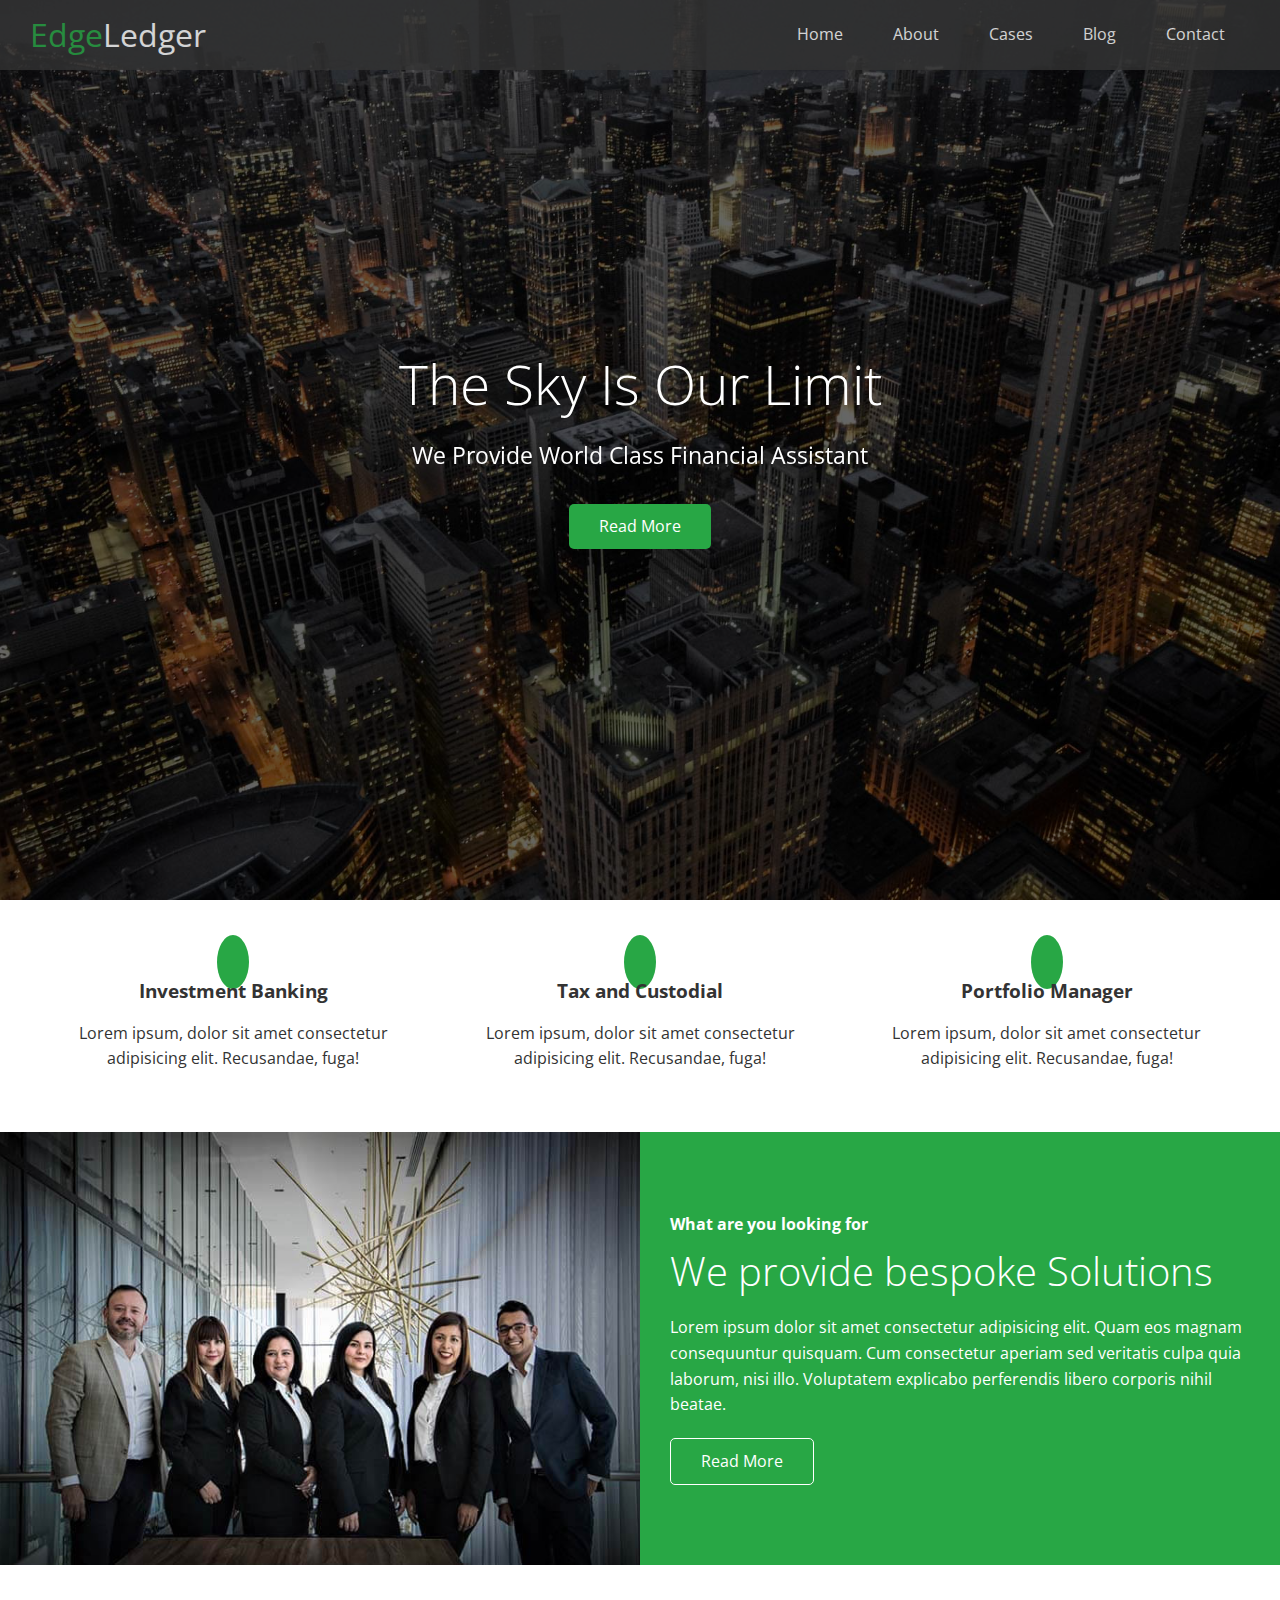
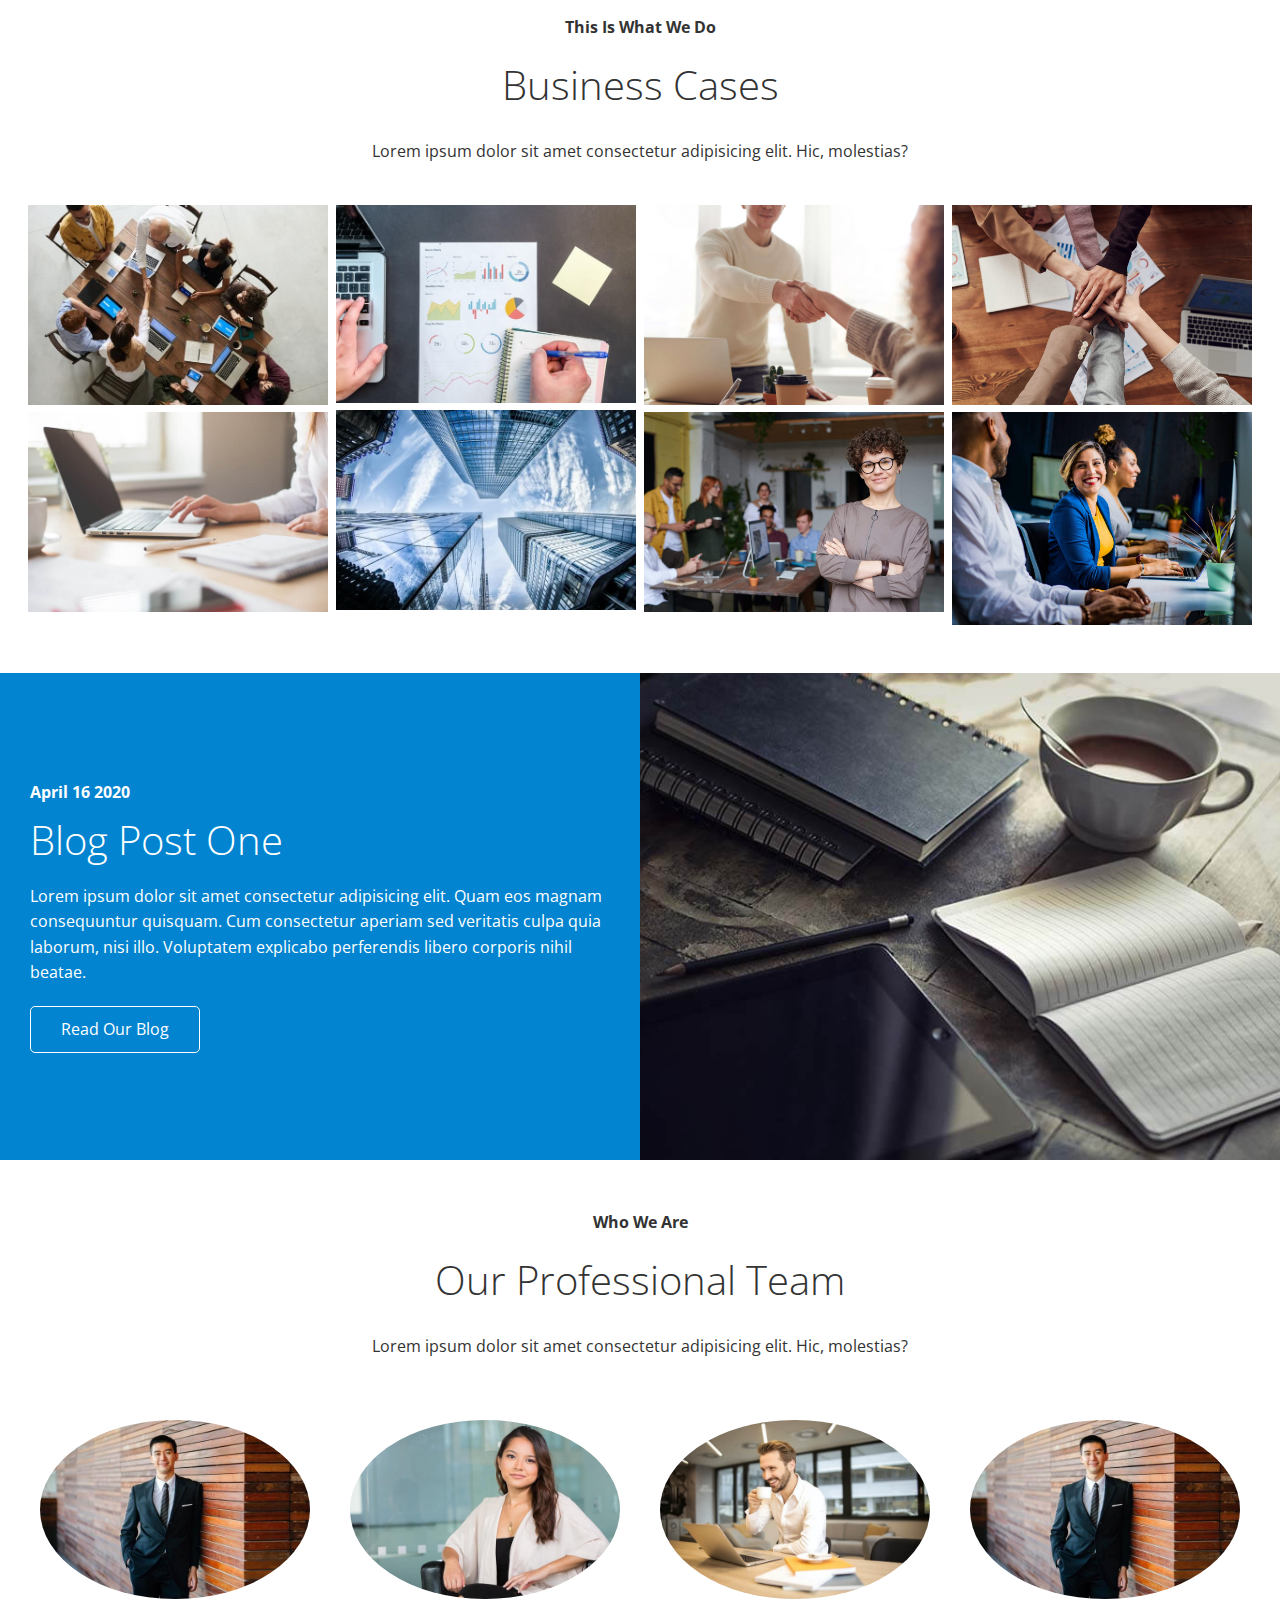
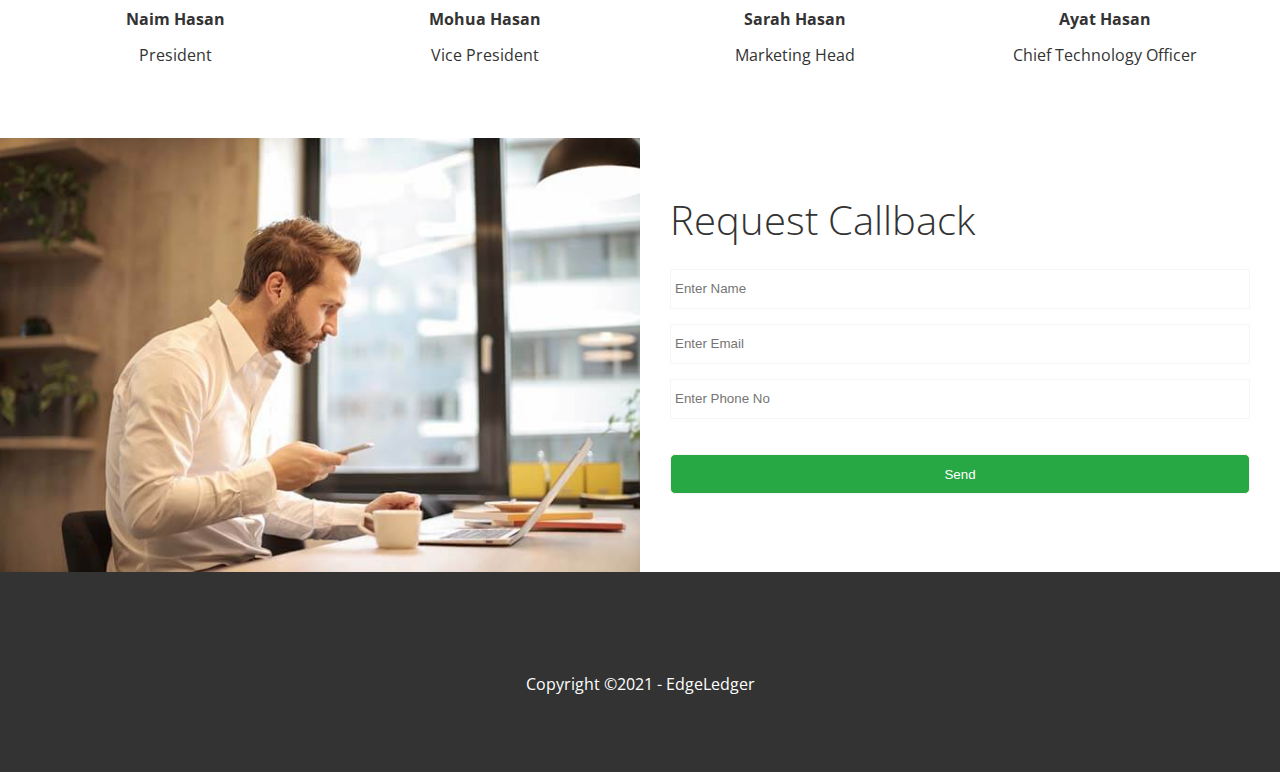
<file: EDGELEDGER APP/index.html>
<!DOCTYPE html>
<html lang="en">
  <head>
    <meta charset="UTF-8" />
    <meta http-equiv="X-UA-Compatible" content="IE=edge" />
    <meta name="viewport" content="width=device-width, initial-scale=1.0" />
    <link
      rel="stylesheet"
      href="https://cdnjs.cloudflare.com/ajax/libs/font-awesome/5.15.3/css/all.min.css"
      integrity="sha512-iBBXm8fW90+nuLcSKlbmrPcLa0OT92xO1BIsZ+ywDWZCvqsWgccV3gFoRBv0z+8dLJgyAHIhR35VZc2oM/gI1w=="
      crossorigin="anonymous"
      referrerpolicy="no-referrer"
    />
    <link rel="stylesheet" href="css/utilities.css" />
    <link rel="stylesheet" href="css/style.css" />
    <script src="script.js"></script>
    <title>Welcome to EdgeLedger</title>
  </head>
  <body id="home">
    <header class="hero">
      <div id="navbar" class="navbar">
        <h1 class="logo">
          <span class="text-primary"><i class="fas fa-book-open"></i>Edge</span
          >Ledger
        </h1>
        <nav>
          <ul>
            <li><a href="#home">Home</a></li>
            <li><a href="#about">About</a></li>
            <li><a href="#cases">Cases</a></li>
            <li><a href="#blog">Blog</a></li>
            <li><a href="#contact">Contact</a></li>
          </ul>
        </nav>
      </div>
      <div class="content">
        <h1>The Sky Is Our Limit</h1>
        <p>We Provide World Class Financial Assistant</p>
        <a class="btn" href="#about"
          ><i class="fas fa-chevron-right"></i>Read More</a
        >
      </div>
    </header>

    <main>
      <!--About: Icons-->
      <section id="about" class="icons bg-light">
        <div class="flex-items">
          <div>
            <i class="fas fa-university fa-2x"></i>
            <div>
              <h3>Investment Banking</h3>
              <p>
                Lorem ipsum, dolor sit amet consectetur adipisicing elit.
                Recusandae, fuga!
              </p>
            </div>
          </div>

          <div>
            <i class="fas fa-pencil-alt fa-2x"></i>
            <div>
              <h3>Tax and Custodial</h3>
              <p>
                Lorem ipsum, dolor sit amet consectetur adipisicing elit.
                Recusandae, fuga!
              </p>
            </div>
          </div>

          <div>
            <i class="fas fa-book-reader fa-2x"></i>
            <div>
              <h3>Portfolio Manager</h3>
              <p>
                Lorem ipsum, dolor sit amet consectetur adipisicing elit.
                Recusandae, fuga!
              </p>
            </div>
          </div>
        </div>
      </section>

      <!--About: Solutions-->

      <section class="solutions flex-columns">
        <div class="row">
          <div class="column">
            <div class="column-1">
              <img src="img/home/people.jpg" alt="" />
            </div>
          </div>
          <div class="column">
            <div class="column-2 bg-primary">
              <h4>What are you looking for</h4>
              <h2>We provide bespoke Solutions</h2>
              <p>
                Lorem ipsum dolor sit amet consectetur adipisicing elit. Quam
                eos magnam consequuntur quisquam. Cum consectetur aperiam sed
                veritatis culpa quia laborum, nisi illo. Voluptatem explicabo
                perferendis libero corporis nihil beatae.
              </p>
              <a class="btn btn-outline" href="#">
                <i class="fas fa-chevron-right"></i>
                Read More
              </a>
            </div>
          </div>
        </div>
      </section>

      <!--Cases-->

      <section id="cases" class="cases flex-grid section-padding">
        <div class="section-header">
          <h4>This Is What We Do</h4>
          <h2>Business Cases</h2>
          <p>
            Lorem ipsum dolor sit amet consectetur adipisicing elit. Hic,
            molestias?
          </p>
        </div>
        <div class="row">
          <div class="column">
            <img src="img/cases/cases1.jpg" alt="" />
            <img src="img/cases/cases2.jpg" alt="" />
          </div>

          <div class="column">
            <img src="img/cases/cases3.jpg" alt="" />
            <img src="img/cases/cases4.jpg" alt="" />
          </div>

          <div class="column">
            <img src="img/cases/cases5.jpg" alt="" />
            <img src="img/cases/cases6.jpg" alt="" />
          </div>

          <div class="column">
            <img src="img/cases/cases7.jpg" alt="" />
            <img src="img/cases/cases8.jpg" alt="" />
          </div>
        </div>
      </section>

      <!--Blog-->
      <section id="blog" class="blog flex-columns flex-reverse">
        <div class="row">
          <div class="column">
            <div class="column-1">
              <img src="img/home/blog.jpg" alt="" />
            </div>
          </div>
          <div class="column">
            <div class="column-2 bg-secondary">
              <h4>April 16 2020</h4>
              <h2>Blog Post One</h2>
              <p>
                Lorem ipsum dolor sit amet consectetur adipisicing elit. Quam
                eos magnam consequuntur quisquam. Cum consectetur aperiam sed
                veritatis culpa quia laborum, nisi illo. Voluptatem explicabo
                perferendis libero corporis nihil beatae.
              </p>
              <a class="btn btn-outline" href="#">
                <i class="fas fa-chevron-right"></i>
                Read Our Blog
              </a>
            </div>
          </div>
        </div>
      </section>

      <!--Team-->

      <section id="team" class="team section-padding">
        <div class="section-header">
          <h4>Who We Are</h4>
          <h2>Our Professional Team</h2>
          <p>
            Lorem ipsum dolor sit amet consectetur adipisicing elit. Hic,
            molestias?
          </p>
        </div>
        <dev class="flex-items">
          <div>
            <img src="img/team/person1.jpg" alt="" />
            <h4>Naim Hasan</h4>
            <p>President</p>
          </div>

          <div>
            <img src="img/team/person2.jpg" alt="" />
            <h4>Mohua Hasan</h4>
            <p>Vice President</p>
          </div>

          <div>
            <img src="img/team/person3.jpg" alt="" />
            <h4>Sarah Hasan</h4>
            <p>Marketing Head</p>
          </div>

          <div>
            <img src="img/team/person1.jpg" alt="" />
            <h4>Ayat Hasan</h4>
            <p>Chief Technology Officer</p>
          </div>
        </dev>
      </section>

      <!--Contact-->

      <section id="contact" class="contact flex-columns">
        <div class="row">
          <div class="column">
            <div class="column-1">
              <img src="img/home/contact.jpg" alt="" />
            </div>
          </div>
          <div class="column">
            <div class="column-2 bg-light">
              <h2>Request Callback</h2>
              <form action="" class="callback-form">
                <div class="form-control">
                  <label for="name"></label>
                  <input
                    type="text"
                    name="name"
                    id="name"
                    placeholder="Enter Name"
                  />
                </div>

                <div class="form-control">
                  <label for="email"></label>
                  <input
                    type="email"
                    name="email"
                    id="email"
                    placeholder="Enter Email"
                  />
                </div>

                <div class="form-control">
                  <label for="phone"></label>
                  <input
                    type="text"
                    name="phone"
                    id="phone"
                    placeholder="Enter Phone No"
                  />
                </div>
                <input type="submit" value="Send" id="submit" class="btn" />
              </form>
            </div>
          </div>
        </div>
      </section>
    </main>

    <footer class="footer bg-dark">
      <div class="social">
        <a href="#"><i class="fab fa-facebook fa-2x"></i></a>
        <a href="#"><i class="fab fa-instagram fa-2x"></i></a>
        <a href="#"><i class="fab fa-twitter fa-2x"></i></a>
        <a href="#"><i class="fab fa-linkedin fa-2x"></i></a>
        <a href="#"><i class="fab fa-youtube fa-2x"></i></a>
      </div>
      <p>Copyright &copy;2021 - EdgeLedger</p>
    </footer>
  </body>
</html>
</file>
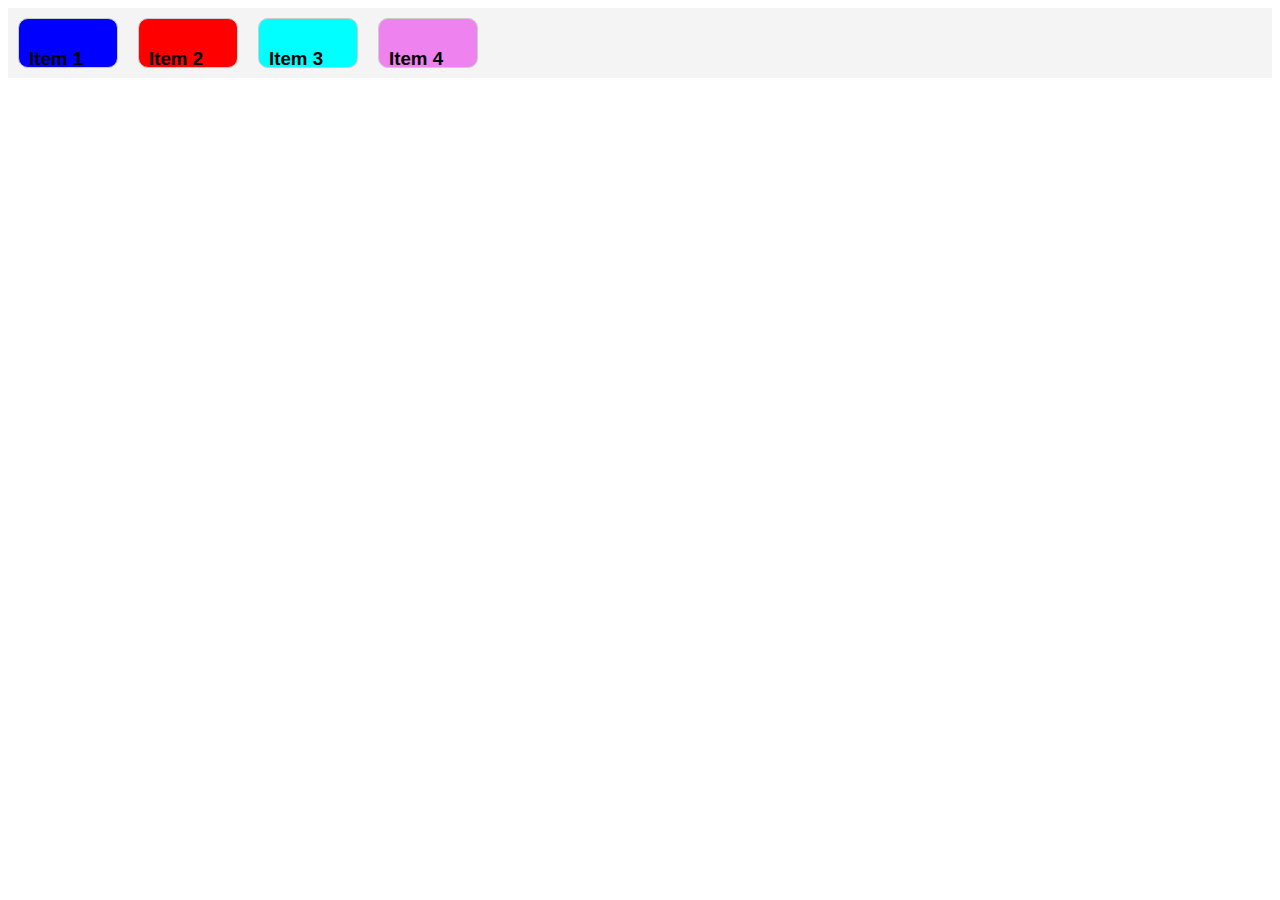
<file: FLEXBOX/index.html>
<!DOCTYPE html>
<html lang="en">
  <head>
    <meta charset="UTF-8" />
    <meta http-equiv="X-UA-Compatible" content="IE=edge" />
    <meta name="viewport" content="width=device-width, initial-scale=1.0" />
    <link rel="stylesheet" href="style.css" />
    <script src="script.js"></script>
    <title>Flexbox</title>
  </head>
  <body>
    <div class="flex-container">
      <div class="item item-1">
        <h3>Item 1</h3>
      </div>
      <div class="item item-2">
        <h3>Item 2</h3>
      </div>
      <div class="item item-3">
        <h3>Item 3</h3>
      </div>
      <div class="item item-4">
        <h3>Item 4</h3>
      </div>
    </div>
  </body>
</html>
</file>
<file: EDGELEDGER APP/css/utilities.css>
/*text primary*/

.text-primary {
  color: #28a745;
}

.text-secondary {
  color: #0284d0;
}

.btn {
  cursor: pointer;
  padding: 10px 30px;
  display: inline-block;
  color: #fff;
  background: #28a745;
  border: none;
  border-radius: 5px;
}

.btn:hover {
  opacity: 0.9;
}

.bth-primary,
.bg-primary {
  color: #fff;
  background: #28a745;
}

.bth-secondary,
.bg-secondary {
  color: #fff;
  background: #0284d0;
}

.bth-dark,
.bg-dark {
  color: #fff;
  background: #333;
}

.bth-light,
.bg-light {
  color: #333;
  background: #fff;
}

.btn-outline {
  background: transparent;
  border: 1px solid #fff;
}

/*flex-item*/

.flex-items {
  display: flex;
  text-align: center;
  align-items: center;
  justify-content: center;
  height: 100%;
}

.flex-items > div {
  padding: 20px;
}

/*flex column*/

.flex-columns.flex-reverse .row {
  flex-direction: row-reverse;
}

.flex-columns .row {
  display: flex;
  flex-direction: row;
  flex-wrap: wrap;
  width: 100%;
}

.flex-columns .column {
  display: flex;
  flex-direction: column;
  flex-basis: 100%;
  flex: 1;
}

.flex-columns .column .column-1,
.flex-columns .column .column-2 {
  height: 100%;
}

.flex-columns img {
  width: 100%;
  height: 100%;
  object-fit: cover;
}

.flex-columns .column-2 {
  display: flex;
  flex-direction: column;
  align-items: flex-start;
  justify-content: center;
  padding: 30px;
}

.flex-columns h2 {
  font-size: 40px;
  font-weight: 100;
}

.flex-columns h4 {
  margin-bottom: 10px;
}

.flex-columns p {
  margin: 20px 0;
}

/*section header*/
.section-header {
  padding: 30px;
  display: flex;
  flex-direction: column;
  align-items: center;
  justify-content: center;
  text-align: center;
}

.section-header h2 {
  font-size: 40px;
  margin: 20px 0;
}

.section-padding {
  padding: 20px 20px 40px;
}

/*flex grid*/

.flex-grid .row {
  display: flex;
  flex-wrap: wrap;
  padding: 0 4px;
}

.flex-grid .column {
  flex: 25%;
  max-width: 25%;

  padding: 0 4px;
}
</file>
<file: EDGELEDGER APP/css/style.css>
@import url("https://fonts.googleapis.com/css2?family=Open+Sans:wght@300;400&display=swap");

* {
  box-sizing: border-box;
  margin: 0;
  padding: 0;
}

body {
  font-family: "Open Sans", sans-serif;
  background: #fff;
  color: #333;
  line-height: 1.6;
}

ul {
  list-style: none;
}

a {
  text-decoration: none;
  color: #333;
}

h1,
h2 {
  font-weight: 300;
  line-height: 1.2;
}

p {
  margin: 10px 0;
}

img {
  width: 100%;
}

/*navbar*/

.navbar {
  display: flex;
  align-items: center;
  justify-content: space-between;
  background-color: #333;
  color: #fff;
  opacity: 0.8;
  width: 100%;
  height: 70px;
  position: fixed;
  top: 0;
  padding: 0 30px;
}

.navbar a {
  color: #fff;
  padding: 10px 20px;
  margin: 0 5px;
}

.navbar a:hover {
  border-bottom: #28a745 2px solid;
}

.navbar ul {
  display: flex;
  justify-content: space-around;
}

.navbar .logo {
  font-weight: 400;
}

/*header*/
.hero {
  background: url("../img/home/showcase.jpg") no-repeat center center/cover;
  position: relative;
  height: 100vh;
  color: #fff;
}

.hero .content {
  display: flex;
  flex-direction: column;
  align-items: center;
  justify-content: center;
  text-align: center;
  height: 100%;
  padding: 0 20px;
}

.hero .content h1 {
  font-size: 55px;
}

.hero .content p {
  font-size: 23px;
  max-width: 600px;
  margin: 20px 0 30px;
}

.hero::before {
  content: "";
  left: 0;
  top: 0;
  width: 100%;
  height: 100%;
  position: absolute;
  background: rgba(0, 0, 0, 0.6);
}

.hero * {
  z-index: 10;
}

/*icons*/

.icons {
  padding: 30px;
}

.icons h3 {
  font-weight: bold;
  margin-bottom: 15px;
}

.icons i {
  background-color: #28a745;
  color: #fff;
  border-radius: 50%;
  padding: 1rem;
  margin-bottom: 15px;
}

.cases img:hover {
  opacity: 0.7;
}

.team img {
  border-radius: 50%;
}

/*callback form*/

.callback-form {
  width: 100%;
  padding: 20px 0;
}

.callback-form label {
  display: block;
  margin-bottom: 5px;
}

.callback-form .form-control {
  margin-bottom: 15px;
}

.callback-form input {
  width: 100%;
  padding: 4px;
  height: 40px;
  border: #f5f5f5 solid 1px;
}
.callback-form .btn {
  padding: 12px 0;
  margin-top: 20px;
}
.callback-form input:focus {
  outline-color: #28a745;
}

/*footer*/
.footer {
  display: flex;
  flex-direction: column;
  align-items: center;
  justify-content: center;
  text-align: center;
  height: 200px;
}

.footer a {
  color: #fff;
}

.footer a:hover {
  color: #28a745;
}

.footer .social > * {
  margin-right: 30px;
}
</file>
<file: FLEXBOX/style.css>
* {
  box-sizing: border-box;
}

body {
  font-family: Arial, Helvetica, sans-serif;
}

.flex-container {
  background-color: #f4f4f4;
  display: flex;
  flex-flow: row wrap;
  justify-content: flex-start;
}

.item {
  background-color: #f4f4f4;
  border: #ccc 1px solid;
  padding: 10px;
  margin: 10px;
  border-radius: 10px;
  width: 100px;
  height: 50px;
}

.item-1 {
  background-color: blue;
}

.item-2 {
  background-color: red;
}

.item-3 {
  background-color: aqua;
}

.item-4 {
  background-color: violet;
}
</file>
